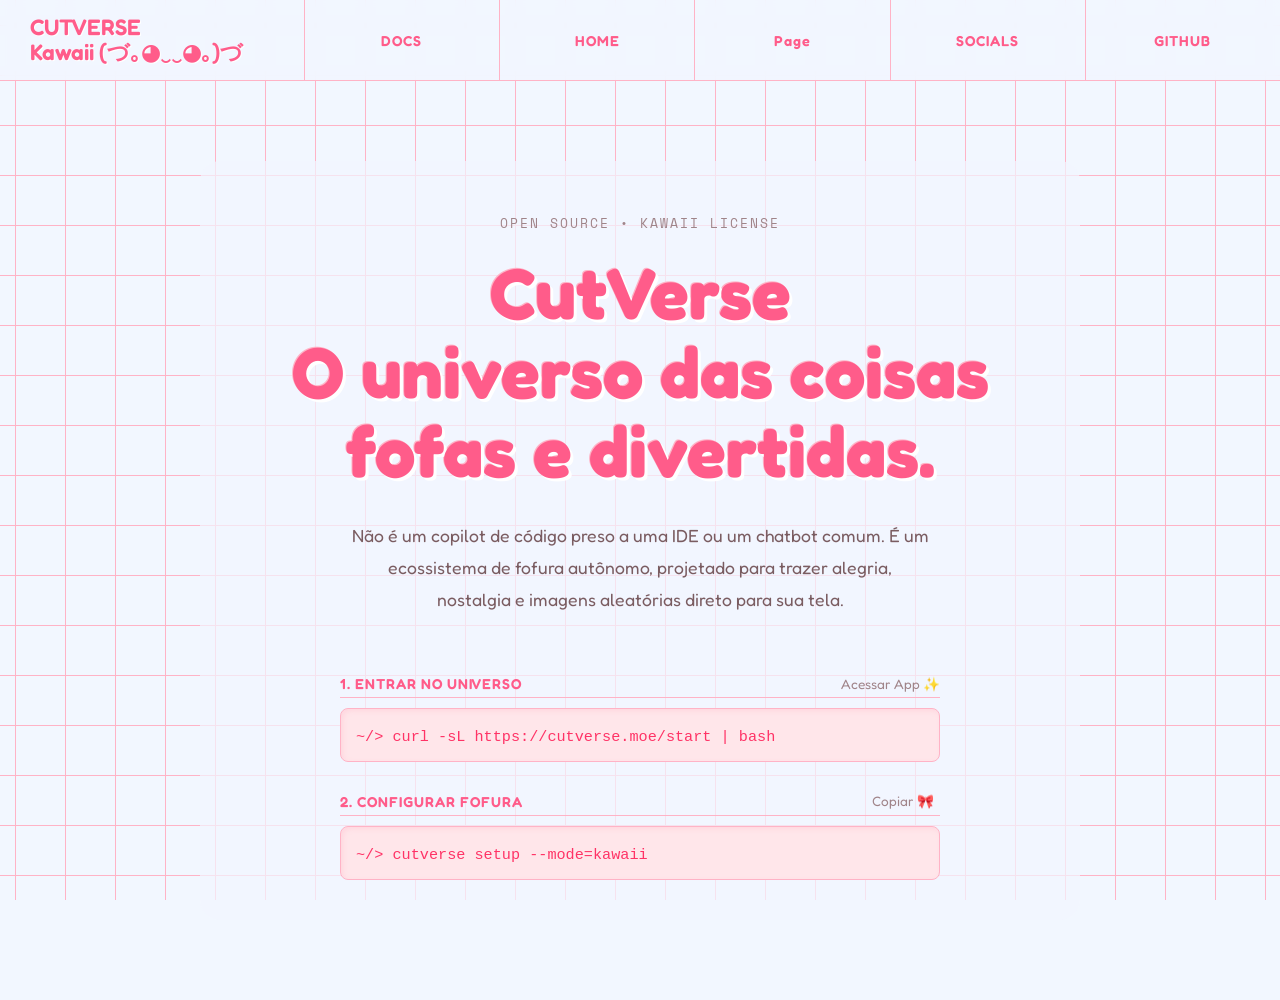
<file: index.html>
<!DOCTYPE html>
<html lang="pt-BR">
<head>
    <meta charset="UTF-8">
    <meta name="viewport" content="width=device-width, initial-scale=1.0">
    <title>CutVerse - O Agente Fofo</title>
    <link rel="stylesheet" href="css/index.css">
    <link href="https://fonts.googleapis.com/css2?family=Fredoka:wght@400;600&family=Space+Mono&display=swap" rel="stylesheet">
</head>
<body>
    <nav class="navbar">
        <div class="nav-brand">
            CUTVERSE<br>Kawaii (づ｡◕‿‿◕｡)づ
        </div>
        <div class="nav-links">
            <a href="#">DOCS</a>
            <a href="home.html">HOME</a>
            <a href="#">Page</a>
            <a href="#">SOCIALS</a>
            <a href="#">GITHUB</a>
        </div>
    </nav>

    <main class="hero">
        <div class="hero-content">
            <p class="badge">OPEN SOURCE • KAWAII LICENSE</p>
            
            <h1 class="hero-title">CutVerse<br>O universo das coisas fofas e divertidas.</h1>
            
            <p class="hero-subtitle">
                Não é um copilot de código preso a uma IDE ou um chatbot comum. É um<br>
                ecossistema de fofura autônomo, projetado para trazer alegria,<br>
                nostalgia e imagens aleatórias direto para sua tela.
            </p>

            <div class="installation-box">
                <div class="install-step">
                    <span class="step-label">1. ENTRAR NO UNIVERSO</span>
                    <a href="home.html" class="copy-btn">Acessar App ✨</a>
                </div>
                <div class="code-snippet">
                    <code>~/> curl -sL https://cutverse.moe/start | bash</code>
                </div>

                <div class="install-step">
                    <span class="step-label">2. CONFIGURAR FOFURA</span>
                    <button class="copy-btn">Copiar 🎀</button>
                </div>
                <div class="code-snippet">
                    <code>~/> cutverse setup --mode=kawaii</code>
                </div>
            </div>
        </div>
    </main>
</body>
</html>
</file>
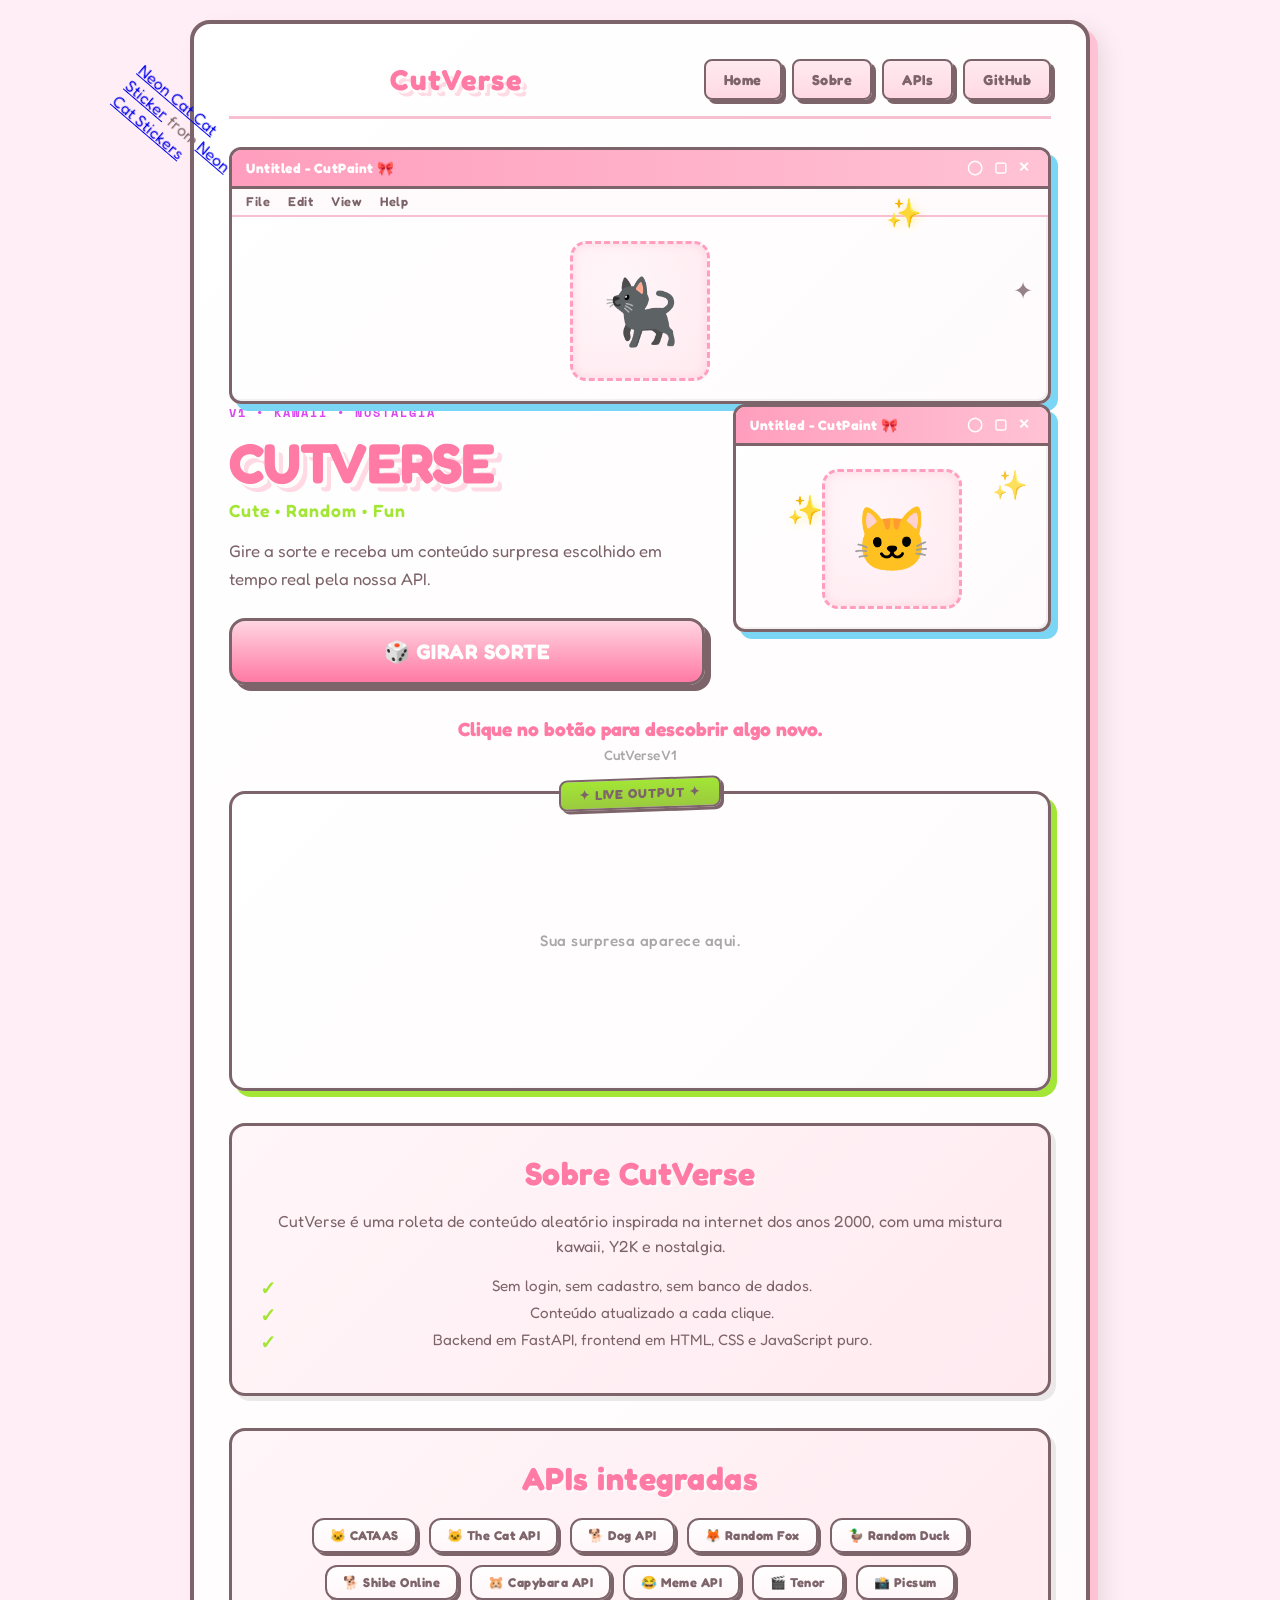
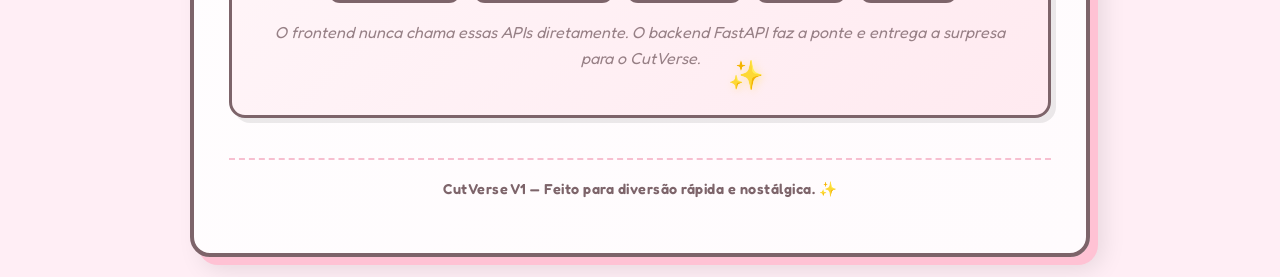
<file: home.html>
<!DOCTYPE html>
<html lang="pt-BR">
<head>
    <meta charset="UTF-8">
    <meta name="viewport" content="width=device-width, initial-scale=1.0">
    <title>CutVerse | Cute • Random • Fun</title>
    <link rel="stylesheet" href="css/style.css">
    <link href="https://fonts.googleapis.com/css2?family=Fredoka:wght@400;600;700;800&family=Space+Mono&display=swap" rel="stylesheet">
</head>
<body>
    <div class="kawaii-container">
        <nav class="site-nav">
            <div class="brand">CutVerse</div>
            <div class="nav-links">
                <a href="#hero">Home</a>
                <a href="#about">Sobre</a>
                <a href="#apis">APIs</a>
                <a href="https://github.com" target="_blank" rel="noreferrer">GitHub</a>
            </div>
        </nav>

        <div class="hero-card">
            <div class="win-menu">
                <span>File</span>
                <span>Edit</span>
                <span>View</span>
                <span>Help</span>
            </div>
            <div class="hero-image">🐈‍⬛</div>
            <div class="sticker">✦</div>
        </div>

        <section id="hero" class="hero-panel">
            <div class="hero-copy">
                <p class="badge">V1 • KAWAII • NOSTALGIA</p>
                <h1 class="title">CUTVERSE</h1>
                <p class="subtitle">Cute • Random • Fun</p>
                <p class="hero-text">Gire a sorte e receba um conteúdo surpresa escolhido em tempo real pela nossa API.</p>
                <button id="btn-girar" class="girar-btn">🎲 GIRAR SORTE</button>
            </div>
            <div class="hero-card">
                <div class="sticker">✨</div>
                <div class="hero-image">
                    <span>🐱</span>
                </div>
            </div>
        </section>

        <section class="result-panel" id="result">
            <div class="result-info">
                <p id="content-label" class="result-title">Clique no botão para descobrir algo novo.</p>
                <p id="content-source" class="result-meta">CutVerse V1</p>
            </div>

            <div id="resultado-box" class="resultado-box">
                <p id="loading-text" class="hidden">Buscando fofuras na internet... 🐾</p>
                <div id="media-container">
                    <p class="placeholder-text">Sua surpresa aparece aqui.</p>
                </div>
            </div>
        </section>

        <section id="about" class="info-panel">
            <h2 class="section-title">Sobre CutVerse</h2>
            <p>CutVerse é uma roleta de conteúdo aleatório inspirada na internet dos anos 2000, com uma mistura kawaii, Y2K e nostalgia.</p>
            <ul class="feature-list">
                <li>Sem login, sem cadastro, sem banco de dados.</li>
                <li>Conteúdo atualizado a cada clique.</li>
                <li>Backend em FastAPI, frontend em HTML, CSS e JavaScript puro.</li>
            </ul>
        </section>

        <section id="apis" class="info-panel">
            <h2 class="section-title">APIs integradas</h2>
            <div class="api-grid">
                <span class="chip">🐱 CATAAS</span>
                <span class="chip">🐱 The Cat API</span>
                <span class="chip">🐕 Dog API</span>
                <span class="chip">🦊 Random Fox</span>
                <span class="chip">🦆 Random Duck</span>
                <span class="chip">🐕 Shibe Online</span>
                <span class="chip">🐹 Capybara API</span>
                <span class="chip">😂 Meme API</span>
                <span class="chip">🎬 Tenor</span>
                <span class="chip">📸 Picsum</span>
            </div>
            <p class="small-note">O frontend nunca chama essas APIs diretamente. O backend FastAPI faz a ponte e entrega a surpresa para o CutVerse.</p>
        </section>

        <footer class="footer-panel">
            <p>CutVerse V1 — Feito para diversão rápida e nostálgica. ✨</p>
        </footer>
    </div>

    <script>
        // Ajuste esta URL quando o backend estiver hospedado em outra origem.
        // window.CUTVERSE_API_URL = 'https://seu-backend.onrender.com/api/random';
    </script>
    <script async src="https://tenor.com/embed.js"></script>
    <script src="js/app.js"></script>
</body>
</html>
</file>
<file: css/index.css>
/* Variáveis da paleta Kawaii Tech */
:root {
    --bg-color: #f2f7ff; /* Azul bebe bem claro, quase branco */
    --primary-color: #ff5c8a; /* Rosa forte estilo caneta gel */
    --border-color: #ffb3c6; /* Rosa claro para as linhas de grade */
    --text-color: #ff5c8a; /* Texto principal rosa */
    --code-bg: #ffe6ea; /* Fundo do bloco de código */
}

body {
    margin: 0;
    padding: 0;
    font-family: 'Fredoka', sans-serif;
    background-color: var(--bg-color);
    color: var(--text-color);
    overflow-x: hidden;
    
    /* Um leve grid de fundo para dar a vibe tech/nostálgica */
    background-image: 
        linear-gradient(var(--border-color) 1px, transparent 1px),
        linear-gradient(90deg, var(--border-color) 1px, transparent 1px);
    background-size: 50px 50px;
    background-position: center center;
    background-attachment: fixed;
}

/* Navbar estilo grade do Hermes */
.navbar {
    display: flex;
    border-bottom: 1px solid var(--border-color);
    background-color: rgba(242, 247, 255, 0.9);
    backdrop-filter: blur(5px);
    height: 80px;
}

.nav-brand {
    width: 20%;
    padding: 15px 30px;
    font-size: 1.4rem;
    font-weight: 600;
    line-height: 1.1;
    border-right: 1px solid var(--border-color);
    display: flex;
    align-items: center;
    color: var(--primary-color);
    text-shadow: 1px 1px 0px #fff;
}

.nav-links {
    width: 80%;
    display: flex;
}

.nav-links a {
    flex: 1;
    display: flex;
    justify-content: center;
    align-items: center;
    text-decoration: none;
    color: var(--primary-color);
    font-size: 0.9rem;
    font-weight: 600;
    letter-spacing: 1px;
    border-right: 1px solid var(--border-color);
    transition: all 0.3s;
}

.nav-links a:last-child {
    border-right: none;
}

.nav-links a:hover {
    background-color: var(--code-bg);
    color: #ff3366;
}

/* Hero Section (Onde fica o texto principal) */
.hero {
    display: flex;
    justify-content: center;
    padding: 80px 20px;
    text-align: center;
}

.hero-content {
    max-width: 800px;
    background-color: rgba(242, 247, 255, 0.7); /* Fundo sutil para leitura */
    padding: 40px;
    border-radius: 20px;
}

.badge {
    font-family: 'Space Mono', monospace;
    font-size: 0.8rem;
    letter-spacing: 2px;
    color: #a08489;
    margin-bottom: 20px;
    text-transform: uppercase;
}

.hero-title {
    font-size: 4.5rem;
    line-height: 1.1;
    margin: 0 0 30px 0;
    color: var(--primary-color);
    text-shadow: 3px 3px 0px #fff, -1px -1px 0px var(--border-color);
}

.hero-subtitle {
    font-size: 1.1rem;
    line-height: 1.8;
    color: #7a5c61;
    margin-bottom: 60px;
}

/* Área de Instalação (Terminal Fofo) */
.installation-box {
    max-width: 600px;
    margin: 0 auto;
    text-align: left;
}

.install-step {
    display: flex;
    justify-content: space-between;
    align-items: flex-end;
    border-bottom: 1px solid var(--border-color);
    padding-bottom: 5px;
    margin-bottom: 10px;
    margin-top: 30px;
}

.step-label {
    font-size: 0.9rem;
    font-weight: 600;
    color: var(--text-color);
    letter-spacing: 1px;
}

.copy-btn {
    background: none;
    border: none;
    color: #a08489;
    font-family: 'Fredoka', sans-serif;
    font-size: 0.85rem;
    cursor: pointer;
    text-decoration: none;
    transition: color 0.2s;
}

.copy-btn:hover {
    color: var(--primary-color);
}

.code-snippet {
    background-color: var(--code-bg);
    border: 1px solid var(--border-color);
    padding: 15px;
    border-radius: 8px;
    font-family: 'Space Mono', monospace;
    font-size: 0.95rem;
    color: #ff3366;
    box-shadow: inset 2px 2px 5px rgba(255, 179, 198, 0.3);
}

/* Responsividade Básica */
@media (max-width: 768px) {
    .navbar {
        flex-direction: column;
        height: auto;
    }
    .nav-brand {
        width: 100%;
        border-right: none;
        border-bottom: 1px solid var(--border-color);
        justify-content: center;
        text-align: center;
    }
    .nav-links {
        width: 100%;
        flex-wrap: wrap;
    }
    .nav-links a {
        padding: 15px;
        border-bottom: 1px solid var(--border-color);
    }
    .hero-title {
        font-size: 2.8rem;
    }
}
</file>
<file: css/style.css>
/* ==========================================
    CUTVERSE - ULTIMATE RETRO KAWAII Y2K
    Hermes Grid + Windows 98 + Halftone Retro
    Aesthetic: MS Paint | Pop Art | Sanrio | Y2K
========================================== */

:root {
    --pink-100: #fff6f9;
    --pink-200: #ffeaf0;
    --pink-300: #ffd9e4;
    --pink-400: #ffc2d4;
    --pink-500: #ff9ebe;
    --pink-600: #ff7aa4;
    --pink-700: #ff5c8a;
    --y2k-blue: #7bd5f5;
    --y2k-green: #a3e635;
    --y2k-purple: #d946ef;
    --y2k-yellow: #ffd700;
    --white: #ffffff;
    --text: #7d646a;
    --border: #f7bfd0;
    --shadow-offset: 4px;
}

* {
    margin: 0;
    padding: 0;
    box-sizing: border-box;
}

body {
    min-height: 100vh;
    display: flex;
    justify-content: center;
    align-items: center;
    padding: 20px;
    font-family: 'Fredoka', 'Comic Sans MS', cursive;
    color: var(--text);
    position: relative;
    overflow-x: hidden;

    /* Base rosa caso a imagem demore para carregar */
    background-color: #ffeef5; 
    
    /* Coloque aqui o link de um padrão repetível do Sanrio/Y2K/Kawaii */
    background-image: url('https://i.pinimg.com/originals/a1/b2/c3/a1b2c3yourpatternimagehere.gif'); 
    
    /* Faz a imagem repetir infinitamente cobrindo o fundo */
    background-repeat: repeat; 
    
    /* Controla o zoom dos stickers no fundo */
    background-size: 250px; 
    
    /* Mantém o fundo fixo enquanto você rola a página */
    background-attachment: fixed; 
}

/* ==========================================
    EFEITO TV ANTIGA (CRT / SCANLINES MODE)
    Ativado dinamicamente via classe no body
========================================== */
body.crt-mode::after {
    content: " ";
    display: block;
    position: fixed;
    top: 0; left: 0; bottom: 0; right: 0;
    /* Linhas pretas horizontais bem finas simulando o tubo da TV */
    background: linear-gradient(rgba(18, 16, 16, 0) 50%, rgba(0, 0, 0, 0.08) 50%), 
                linear-gradient(90deg, rgba(255, 0, 0, 0.03), rgba(0, 255, 0, 0.01), rgba(0, 0, 255, 0.03));
    z-index: 99999; /* Fica por cima de tudo */
    background-size: 100% 4px, 6px 100%;
    pointer-events: none; /* Não bloqueia os cliques no site */
    animation: crtFlicker 0.15s infinite;
}

/* Curvatura sutil de tela de tubo no container quando o modo CRT está ativo */
body.crt-mode .kawaii-container {
    animation: crtTurnOn 0.4s ease-out;
    box-shadow: inset 0 0 40px rgba(255, 92, 138, 0.15),
                8px 8px 0px var(--pink-400), 
                12px 12px 25px rgba(0, 0, 0, 0.15);
}

/* ==========================================
    BOTÃO ALTERNADOR CRT (Estilo Gadget Virtual)
========================================== */
.tv-toggle-btn {
    position: fixed;
    top: 20px;
    right: 20px;
    z-index: 10000;
    background: linear-gradient(to bottom, #ffffff, var(--pink-200));
    color: var(--pink-700);
    border: 3px solid var(--text);
    padding: 8px 14px;
    font-family: inherit;
    font-weight: 800;
    font-size: 0.85rem;
    border-radius: 20px;
    cursor: pointer;
    box-shadow: 4px 4px 0px var(--text);
    display: flex;
    align-items: center;
    gap: 6px;
    transition: all 0.1s ease;
}

.tv-toggle-btn:hover {
    transform: translate(-1px, -1px);
    box-shadow: 5px 5px 0px var(--text);
    background: linear-gradient(to bottom, var(--pink-100), var(--pink-300));
}

.tv-toggle-btn:active {
    transform: translate(3px, 3px);
    box-shadow: 1px 1px 0px var(--text);
}

/* ==========================================
    CONTAINER PRINCIPAL (Estilo Tech-Grid + Windows 98)
========================================== */
.kawaii-container {
    width: 95%;
    max-width: 900px;
    background: linear-gradient(135deg, var(--white) 0%, #fffbfd 100%);
    padding: 35px;
    border-radius: 20px;
    border: 4px solid var(--text);
    box-shadow: 8px 8px 0px var(--pink-400), 
                12px 12px 25px rgba(0, 0, 0, 0.1);
    text-align: center;
    position: relative;
    z-index: 10;
    backdrop-filter: blur(2px);
    transition: box-shadow 0.3s ease;
}

/* Navbar Estilo Hermes em Grade + Windows 98 Fusion */
.site-nav {
    display: flex;
    justify-content: space-between;
    align-items: center;
    margin-bottom: 28px;
    padding-bottom: 16px;
    border-bottom: 3px solid var(--border);
    gap: 20px;
    flex-wrap: wrap;
}

.site-nav .brand {
    font-size: 1.8rem;
    font-weight: 700;
    color: var(--pink-600);
    text-shadow: 3px 3px 0px rgba(255, 255, 255, 0.8), 
                 6px 6px 0px var(--pink-300);
    letter-spacing: 2px;
    flex: 1;
    min-width: 150px;
}

.site-nav .nav-links {
    display: flex;
    gap: 10px;
    flex-wrap: wrap;
    justify-content: flex-end;
}

.site-nav .nav-links a {
    color: var(--text);
    text-decoration: none;
    font-weight: 700;
    background: linear-gradient(to bottom, var(--pink-200), var(--pink-300));
    padding: 10px 18px;
    border: 2px solid var(--text);
    border-radius: 8px;
    box-shadow: 4px 4px 0px var(--text);
    transition: all 0.12s ease;
    font-size: 0.9rem;
    letter-spacing: 0.5px;
}

.site-nav .nav-links a:hover {
    transform: translate(-3px, -3px);
    box-shadow: 6px 6px 0px var(--text);
    background: linear-gradient(to bottom, var(--pink-300), var(--pink-400));
}

.site-nav .nav-links a:active {
    transform: translate(1px, 1px);
    box-shadow: 2px 2px 0px var(--text);
}


/* ==========================================
    HERO SECTION - Layout Hermes Grid
========================================== */
.hero-panel {
    display: grid;
    grid-template-columns: 1.5fr 1fr;
    gap: 28px;
    align-items: start;
    margin-bottom: 32px;
}

.hero-copy {
    text-align: left;
    display: flex;
    flex-direction: column;
    justify-content: space-between;
}

.badge {
    font-family: 'Space Mono', monospace;
    font-size: 0.75rem;
    letter-spacing: 2px;
    color: var(--y2k-purple);
    margin-bottom: 12px;
    text-transform: uppercase;
    font-weight: 700;
}

.title {
    color: var(--pink-600);
    font-size: 3.5rem;
    font-weight: 800;
    line-height: 1.05;
    margin-bottom: 8px;
    text-shadow: 4px 4px 0px rgba(255, 255, 255, 0.9), 
                 8px 8px 0px var(--pink-300);
    letter-spacing: -1px;
}

.subtitle {
    color: var(--y2k-green);
    font-size: 1.1rem;
    font-weight: 600;
    margin-bottom: 16px;
    letter-spacing: 1px;
}

.hero-text {
    color: var(--text);
    font-size: 1.05rem;
    line-height: 1.7;
    margin-bottom: 24px;
}


/* ==========================================
    WINDOWS 98 CARD - MS Paint Style
========================================== */
.hero-card {
    position: relative;
    background: linear-gradient(135deg, #ffffff 0%, #fffbfd 100%);
    border: 3px solid var(--text);
    border-radius: 12px;
    box-shadow: 7px 7px 0px var(--y2k-blue),
                inset -2px -2px 0px rgba(0, 0, 0, 0.05);
    padding-top: 38px;
    overflow: hidden;
    transition: all 0.2s ease;
}

.hero-card:hover {
    transform: translateY(-2px);
    box-shadow: 7px 9px 0px var(--y2k-blue),
                inset -2px -2px 0px rgba(0, 0, 0, 0.08);
}

/* Barra de Título - Windows 98 Style */
.hero-card::before {
    content: "Untitled - CutPaint 🎀";
    position: absolute;
    top: 0;
    left: 0;
    right: 0;
    height: 36px;
    background: linear-gradient(90deg, var(--pink-500), var(--pink-400));
    border-bottom: 3px solid var(--text);
    color: white;
    font-size: 0.85rem;
    font-weight: 700;
    display: flex;
    align-items: center;
    padding-left: 14px;
    letter-spacing: 0.5px;
}

/* Botões Minimizar/Maximizar/Fechar */
.hero-card::after {
    content: "◯ ▢ ✕";
    position: absolute;
    top: 8px;
    right: 14px;
    color: white;
    font-size: 0.9rem;
    letter-spacing: 4px;
    cursor: pointer;
    font-weight: 700;
}

/* Menu Retrô */
.win-menu {
    display: flex;
    gap: 18px;
    background: linear-gradient(to bottom, #fefbfc, #fffafc);
    padding: 6px 14px;
    border-bottom: 2px solid var(--border);
    font-size: 0.8rem;
    color: var(--text);
    font-weight: 600;
    letter-spacing: 0.5px;
}

.win-menu span {
    cursor: pointer;
    transition: all 0.15s;
}

.win-menu span:hover {
    background: var(--pink-200);
    padding: 2px 6px;
    border-radius: 3px;
}

/* Hero Image Container */
.hero-image {
    width: 140px;
    height: 140px;
    margin: 24px auto 20px;
    display: grid;
    place-items: center;
    font-size: 4rem;
    border-radius: 16px;
    background: radial-gradient(circle at 30% 30%, var(--pink-100), var(--pink-200));
    border: 3px dashed var(--pink-500);
    box-shadow: inset 0 0 10px rgba(255, 122, 164, 0.2);
    animation: pulseHeart 2.5s infinite ease-in-out;
    position: relative;
}

.hero-image span {
    display: block;
    text-align: center;
}


/* ==========================================
    STICKERS DECORATIVOS
========================================== */
.sticker {
    position: absolute;
    font-size: 2rem;
    opacity: 0.8;
    animation: floatSticker 3s ease-in-out infinite;
    pointer-events: none;
}

.hero-card .sticker:first-of-type {
    top: 60px;
    right: 20px;
    animation-delay: 0s;
    font-size: 1.8rem;
}

.hero-card .sticker:last-of-type {
    top: 50%;
    right: 15px;
    animation-delay: 1s;
    font-size: 1.5rem;
}

/* ==========================================
    RESULTADO BOX - Live Output
========================================== */
.resultado-box {
    margin-top: 28px;
    min-height: 300px;
    background: linear-gradient(135deg, #ffffff 0%, #fffbfd 100%);
    border: 3px solid var(--text);
    border-radius: 16px;
    padding: 28px;
    display: flex;
    justify-content: center;
    align-items: center;
    flex-direction: column;
    position: relative;
    box-shadow: 6px 6px 0px var(--y2k-green),
                inset -2px -2px 0px rgba(0, 0, 0, 0.02);
}

/* Selo "LIVE OUTPUT" */
.resultado-box::before {
    content: "✦ LIVE OUTPUT ✦";
    position: absolute;
    top: -16px;
    left: 50%;
    transform: translateX(-50%) skewY(-2deg);
    background: linear-gradient(to bottom, var(--y2k-green), #9aca3f);
    color: var(--text);
    padding: 6px 18px;
    border-radius: 8px;
    border: 2px solid var(--text);
    font-size: 0.8rem;
    font-weight: 800;
    box-shadow: 3px 3px 0px var(--text);
    letter-spacing: 1px;
}

.placeholder-text {
    color: #a8a8a8;
    font-size: 0.95rem;
    font-weight: 500;
    letter-spacing: 0.5px;
}

#media-container {
    width: 100%;
    display: flex;
    justify-content: center;
    align-items: center;
}

#media-container img,
#media-container video {
    max-width: 100%;
    max-height: 420px;
    border-radius: 12px;
    border: 3px solid var(--text);
    box-shadow: 6px 6px 0px var(--pink-300),
                0 0 0 1px var(--text);
    object-fit: cover;
}


/* ==========================================
    BOTÃO PRINCIPAL - GIRAR SORTE
========================================== */
.girar-btn {
    background: linear-gradient(to bottom, #ffd5e2, #ff7aa4);
    color: white;
    border: 3px solid var(--text);
    border-radius: 16px;
    padding: 18px 56px;
    font-size: 1.3rem;
    font-family: inherit;
    font-weight: 800;
    cursor: pointer;
    box-shadow: 6px 6px 0px var(--text);
    transition: all 0.12s ease;
    position: relative;
    letter-spacing: 0.5px;
}

.girar-btn:hover {
    transform: translate(-3px, -3px);
    box-shadow: 9px 9px 0px var(--text);
    background: linear-gradient(to bottom, #ffbfd0, #ff5c7a);
}

.girar-btn:active {
    transform: translate(2px, 2px);
    box-shadow: 3px 3px 0px var(--text);
}

/* ==========================================
    CHIPS - API TAGS
========================================== */
.chip {
    display: inline-flex;
    align-items: center;
    padding: 8px 16px;
    background: linear-gradient(to bottom, var(--white), var(--pink-100));
    border: 2px solid var(--text);
    border-radius: 12px;
    color: var(--text);
    font-weight: 700;
    font-size: 0.8rem;
    box-shadow: 3px 3px 0px var(--text);
    letter-spacing: 0.5px;
    transition: all 0.15s ease;
    cursor: default;
}

.chip:hover {
    transform: translateY(-2px);
    box-shadow: 3px 5px 0px var(--text);
    background: linear-gradient(to bottom, var(--pink-100), var(--pink-200));
}

/* ==========================================
    INFO PANELS - About & APIs
========================================== */
.info-panel {
    margin-top: 32px;
    padding: 28px;
    background: linear-gradient(135deg, var(--pink-100) 0%, var(--pink-200) 100%);
    border: 3px solid var(--text);
    border-radius: 16px;
    box-shadow: 5px 5px 0px rgba(0, 0, 0, 0.08);
}

.section-title {
    color: var(--pink-600);
    font-size: 2rem;
    font-weight: 700;
    margin-bottom: 16px;
    text-shadow: 2px 2px 0px rgba(255, 255, 255, 0.8);
    letter-spacing: 0.5px;
}

.info-panel p {
    color: var(--text);
    font-size: 1rem;
    line-height: 1.6;
    margin-bottom: 16px;
}

.feature-list {
    list-style: none;
    margin: 16px 0;
}

.feature-list li {
    color: var(--text);
    font-size: 0.95rem;
    margin: 8px 0;
    padding-left: 24px;
    position: relative;
}

.feature-list li::before {
    content: "✓";
    position: absolute;
    left: 0;
    color: var(--y2k-green);
    font-weight: 800;
    font-size: 1.2rem;
}

/* API Grid */
.api-grid {
    display: flex;
    flex-wrap: wrap;
    gap: 12px;
    margin: 20px 0;
    justify-content: center;
}

.small-note {
    font-size: 0.85rem;
    color: #8c6a73;
    margin-top: 20px;
    font-style: italic;
    opacity: 0.8;
}

/* ==========================================
    FOOTER
========================================== */
.footer-panel {
    margin-top: 40px;
    padding: 20px;
    text-align: center;
    border-top: 2px dashed var(--border);
    color: var(--text);
    font-size: 0.9rem;
    font-weight: 600;
    letter-spacing: 0.5px;
}

/* ==========================================
    RESULT PANEL
========================================== */
.result-panel {
    margin-top: 32px;
}

.result-info {
    margin-bottom: 16px;
    text-align: center;
}

.result-title {
    color: var(--pink-600);
    font-size: 1.2rem;
    font-weight: 700;
    margin-bottom: 6px;
}

.result-meta {
    color: #a8a8a8;
    font-size: 0.85rem;
    font-weight: 500;
}

#loading-text {
    font-size: 1.1rem;
    color: var(--pink-600);
    animation: breathe 1.5s infinite ease-in-out;
}

#loading-text.hidden {
    display: none;
}

/* ==========================================
    ANIMAÇÕES RETRO Y2K & CRT
========================================== */
@keyframes pulseHeart {
    0%, 100% { 
        transform: scale(1);
        filter: drop-shadow(0 0 0px rgba(255, 122, 164, 0.3));
    }
    50% { 
        transform: scale(1.12);
        filter: drop-shadow(0 0 15px rgba(255, 122, 164, 0.5));
    }
}

@keyframes floatSticker {
    0%, 100% { 
        transform: translateY(0px) rotate(0deg);
    }
    50% { 
        transform: translateY(-8px) rotate(2deg);
    }
}

@keyframes breathe {
    0%, 100% { opacity: 1; }
    50% { opacity: 0.6; }
}

@keyframes spinSparkle {
    0% { transform: scale(0.8) rotate(0deg); opacity: 0.5; }
    50% { transform: scale(1.3) rotate(180deg); opacity: 1; }
    100% { transform: scale(0.8) rotate(360deg); opacity: 0.5; }
}

@keyframes walkAcross {
    0% { left: -60px; transform: scaleX(1); }
    49% { transform: scaleX(1); }
    50% { left: 105vw; transform: scaleX(-1); }
    99% { transform: scaleX(-1); }
    100% { left: -60px; }
}

/* Animações específicas da TV Antiga */
@keyframes crtFlicker {
    0% { opacity: 0.94; }
    50% { opacity: 1; }
    100% { opacity: 0.96; }
}

@keyframes crtTurnOn {
    0% { transform: scaleY(0.005) scaleX(0); filter: brightness(3); }
    50% { transform: scaleY(0.005) scaleX(1); filter: brightness(2); }
    100% { transform: scale(1); filter: brightness(1); }
}

/* Decorative Elements */
.floating-kitty {
    position: fixed;
    bottom: 0;
    font-size: 3rem;
    pointer-events: none;
    z-index: 1;
    animation: walkAcross 20s linear infinite;
    filter: drop-shadow(2px 2px 2px rgba(0, 0, 0, 0.1));
}

.sparkle-decor {
    position: absolute;
    font-size: 1.8rem;
    color: var(--y2k-yellow);
    animation: spinSparkle 3.5s linear infinite;
    filter: drop-shadow(2px 2px 4px rgba(255, 215, 0, 0.3));
}

/* ==========================================
    RESPONSIVIDADE
========================================== */
@media (max-width: 768px) {
    .kawaii-container {
        padding: 24px;
        border-radius: 16px;
    }
    .tv-toggle-btn {
        top: auto;
        bottom: 20px;
        right: 20px;
    }
    .site-nav {
        flex-direction: column;
        gap: 12px;
        margin-bottom: 20px;
    }
    .site-nav .brand {
        font-size: 1.4rem;
    }
    .site-nav .nav-links {
        width: 100%;
        justify-content: center;
    }
    .hero-panel {
        grid-template-columns: 1fr;
        gap: 20px;
    }
    .hero-copy {
        text-align: center;
    }
    .title {
        font-size: 2.5rem;
    }
    .subtitle {
        font-size: 0.95rem;
    }
    .hero-image {
        width: 120px;
        height: 120px;
        font-size: 3rem;
    }
    .girar-btn {
        padding: 16px 40px;
        font-size: 1.1rem;
    }
    .info-panel {
        padding: 20px;
    }
    .section-title {
        font-size: 1.6rem;
    }
    .api-grid {
        gap: 10px;
    }
    .chip {
        padding: 6px 12px;
        font-size: 0.75rem;
    }
}

@media (max-width: 480px) {
    body {
        padding: 12px;
    }
    .kawaii-container {
        padding: 16px;
        max-width: 100%;
    }
    .title {
        font-size: 2rem;
        margin-bottom: 6px;
    }
    .hero-text {
        font-size: 0.95rem;
    }
    .girar-btn {
        padding: 14px 32px;
        font-size: 1rem;
        box-shadow: 4px 4px 0px var(--text);
    }
    .hero-card {
        padding-top: 32px;
    }
    .resultado-box {
        min-height: 200px;
        padding: 16px;
    }
    .feature-list li {
        font-size: 0.9rem;
    }
}
</file>
